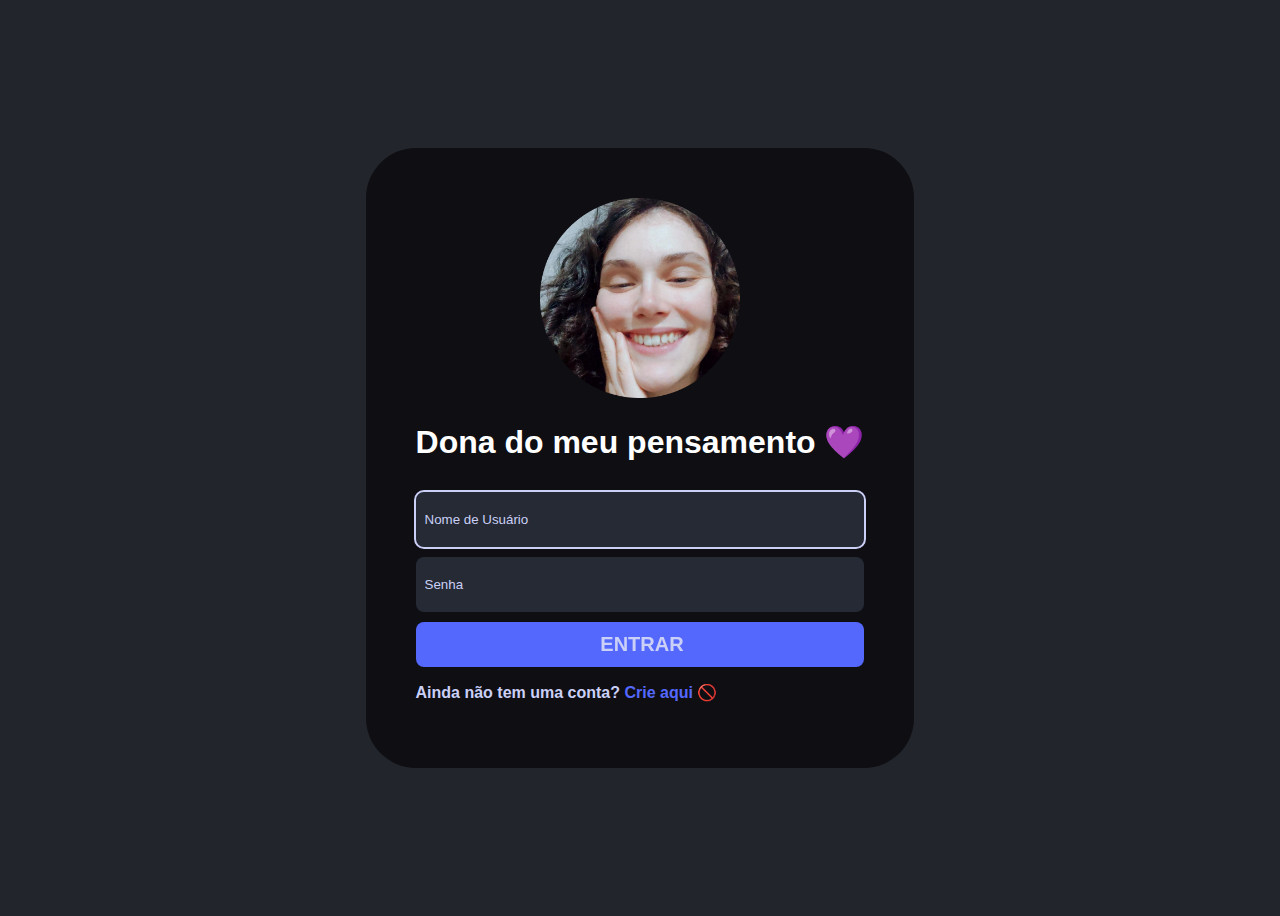
<file: index.html>
<!DOCTYPE html>
<html lang="pt-br">
<head>
    <meta charset="UTF-8">
    <meta http-equiv="X-UA-Compatible" content="IE=edge">
    <meta name="viewport" content="width=device-width, initial-scale=1.0">
    <link rel="stylesheet" href="acesso/style.css"> 
    <link rel="shortcut icon" href="./home/favicon.png" type="image/x-icon">
    <title>love</title>
</head>
<body>

    <div class="container-login">

        <div class="login">

            <div id="profile">
                <img src="acesso/Theme=Dark mode.png" alt="minha imagem">

                <h1>Dona do meu pensamento &#128156 </h1>
            </div>

            <form>

                <p id="sucesso">Sucesso !</p>

                <p id="preencha">Preencha todos os campos !</p>

                <p id="negado">Acesso negado !</p>

                <input required type="text" placeholder="Nome de Usuário" autofocus class="usuario">

                <input required type="password" placeholder="Senha" class="senha">

                <input type="submit" value="ENTRAR" onclick="send(); return false">

            </form>
            <p>Ainda não tem uma conta?
            <a href="criar conta/index.html">Crie aqui &#128683 </a>
        </p>
        </div>
    </div>
</body>
<script src="acesso/acesso.js"></script>
</html>
</file>
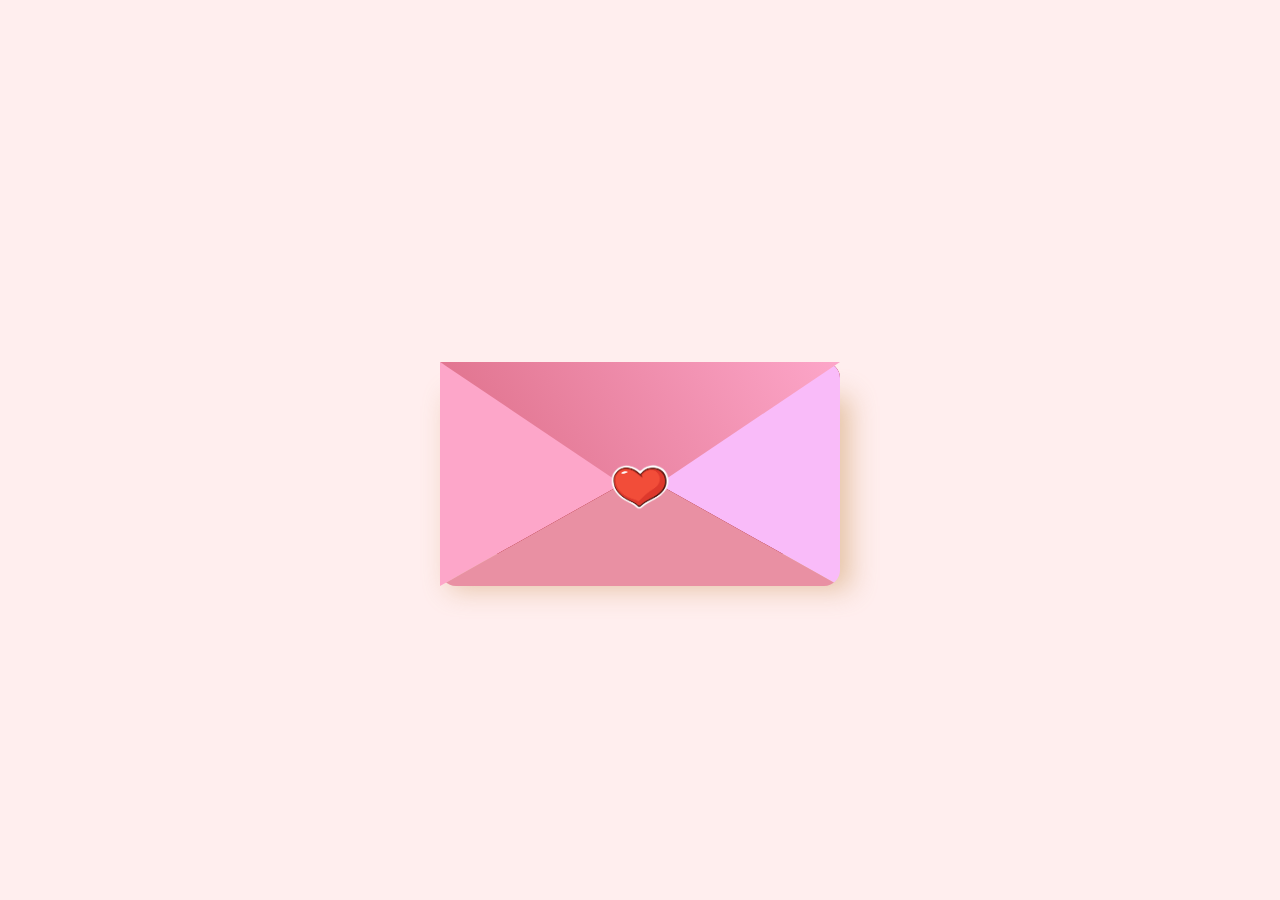
<file: presente/index.html>
<!DOCTYPE html>
<html lang="pt-br">
<head>
<title>cartinha</title>
<link rel="stylesheet" href="style.css" />
</head>
<body>
<div class="wrapper">
    <div class="env"></div>
    <img src="./heart.png" alt="">
    <div class="lettre">
        <div>
            Te adoro, Minha gatinha, lembre de mim quando tiver mal &#128152<br>
         <br>
            
        </div>
    </div>
    <div class="front"></div>
</div>
</body>
</html>
</file>
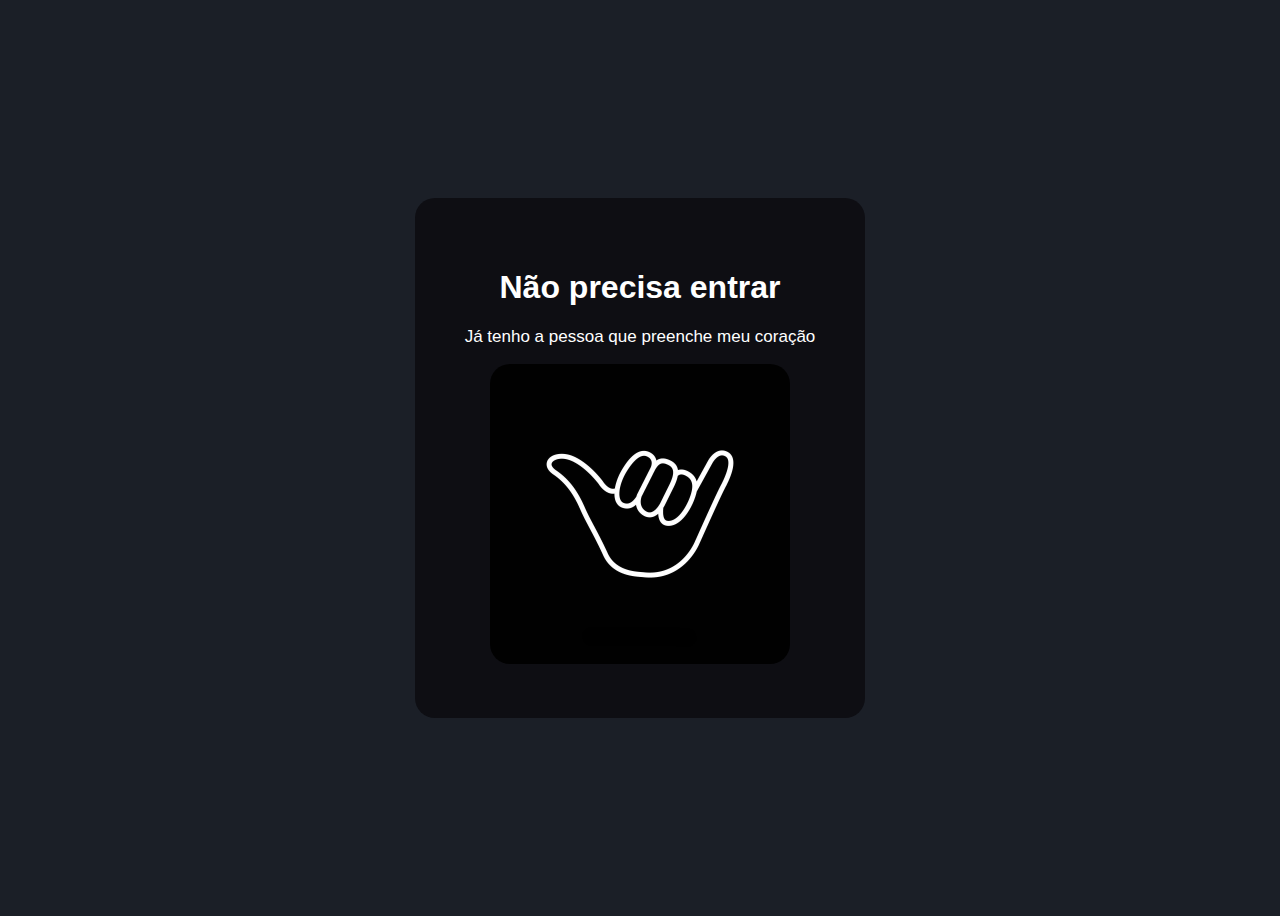
<file: error/erro.html>
<!DOCTYPE html>
<html lang="pt-br">
<head>
    <meta charset="UTF-8">
    <meta http-equiv="X-UA-Compatible" content="IE=edge">
    <meta name="viewport" content="width=device-width, initial-scale=1.0">
    <link rel="stylesheet" href="erro.css">
    <title>vaza</title>
</head>


<body>

    <div id="container">

        <div id="sai">

            <h1>Não precisa entrar</h1>

            <p>Já tenho a pessoa que preenche meu coração</p>

            <img src="hangloose.jpg" alt="">

        </div>
    </div>





    
</body>
</html>
</file>
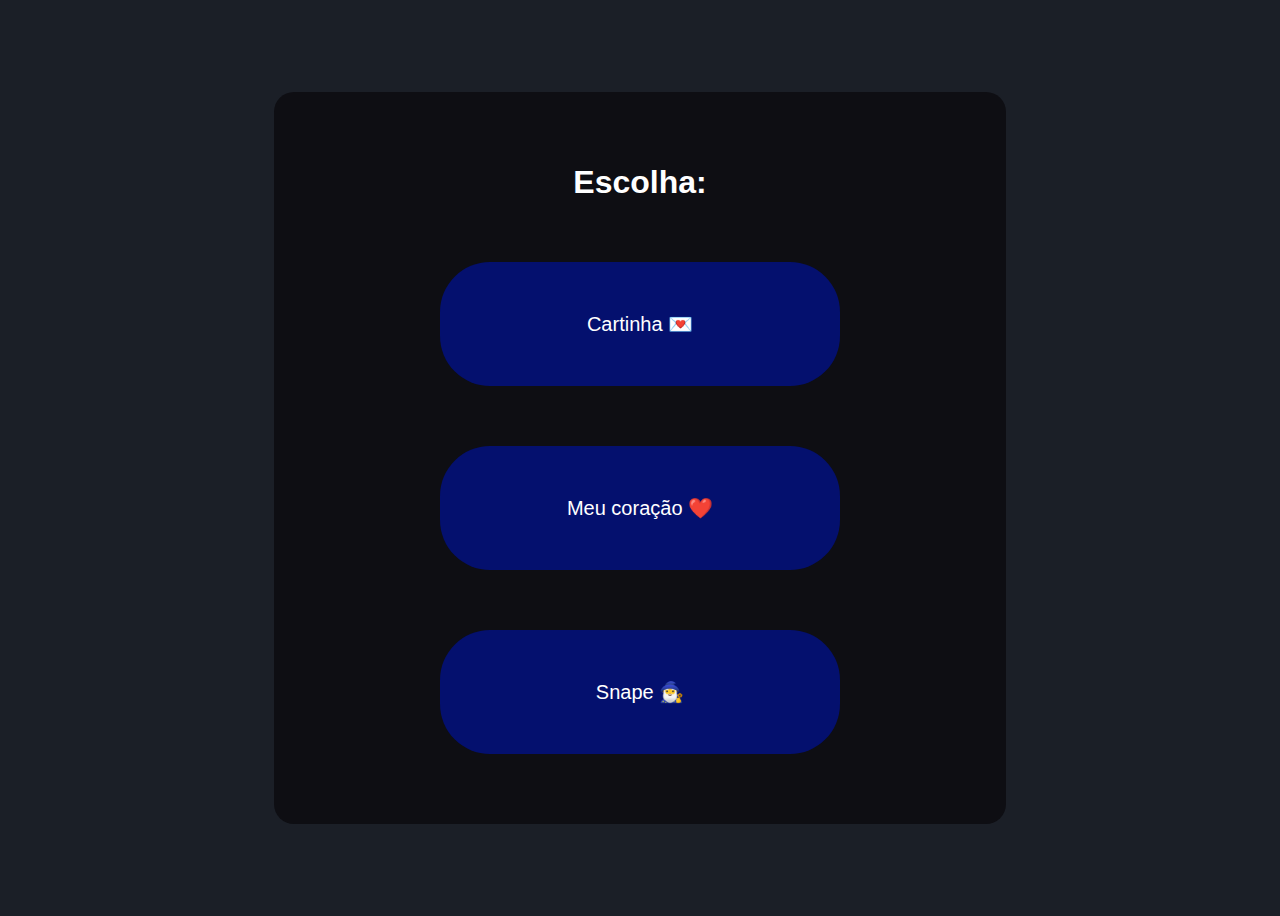
<file: presente/presente.html>
<!DOCTYPE html>
<html lang="pt-br">
<head>
    <meta charset="UTF-8">
    <meta http-equiv="X-UA-Compatible" content="IE=edge">
    <meta name="viewport" content="width=device-width, initial-scale=1.0">
    <link rel="stylesheet" href="presente.css">
    <title>Presente</title>
</head>
<body>

    <div id="container">

        <div id="escolha">

            <h1>Escolha:</h1>

    <div id="cafe">

    <a href="index.html">
        <p>Cartinha 💌</p>
    </a>

    </div>


    <div id="fast">

        <a href="coração/coracao.html">
            <p>Meu coração  ❤️</p>
        </a>
    
    </div>


    <div id="cine">

        <a href="../resgatado/resgatado.html">
            <p>Snape 🧙‍♂️</p>
        </a>
    
        </div>

    </div>
    </div>

</body>
</html>
</file>
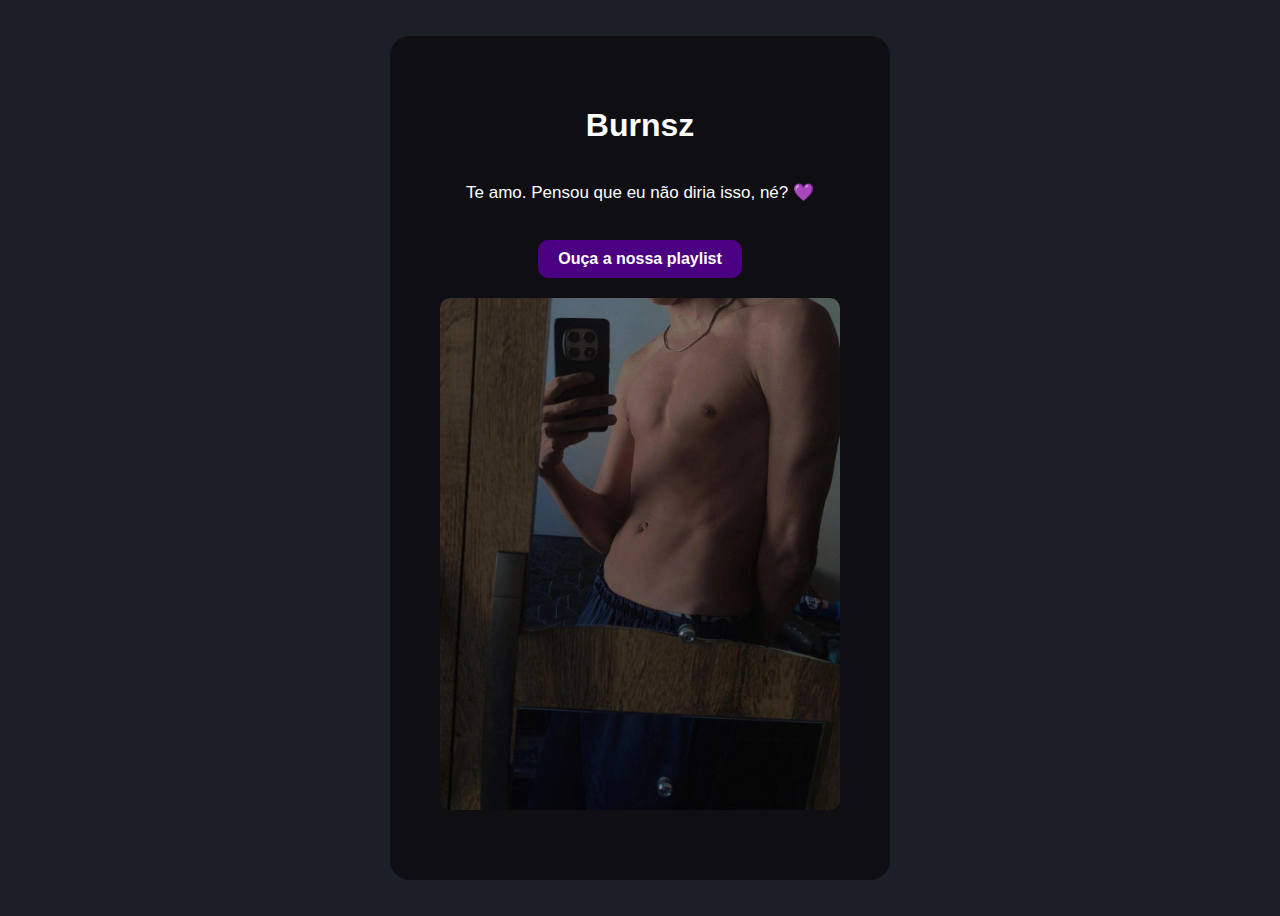
<file: resgatado/resgatado.html>
<!DOCTYPE html>
<html lang="pt-br">
<head>
    <meta charset="UTF-8">
    <meta http-equiv="X-UA-Compatible" content="IE=edge">
    <meta name="viewport" content="width=device-width, initial-scale=1.0">
    <link rel="stylesheet" href="resgatado.css">
    <link href="https://fonts.googleapis.com/css2?family=Dancing+Script:wght@400;600&display=swap" rel="stylesheet">
    <title>Sucesso</title>
</head>
<body>

    <div id="container">

        <div id="resgatado">

            <h1>Burnsz</h1>

            <p>Te amo. Pensou que eu não diria isso, né? 💜</p>

            
            <a class="button" href="https://open.spotify.com/playlist/42ykE05hQIbmTDjqutmS8s?si=4aee57fa3cc8414d" target="_blank">
                Ouça a nossa playlist
            </a>

            <img src="./th3.jpg" alt="">

        </div>

    </div>

</body>
</html>
</file>
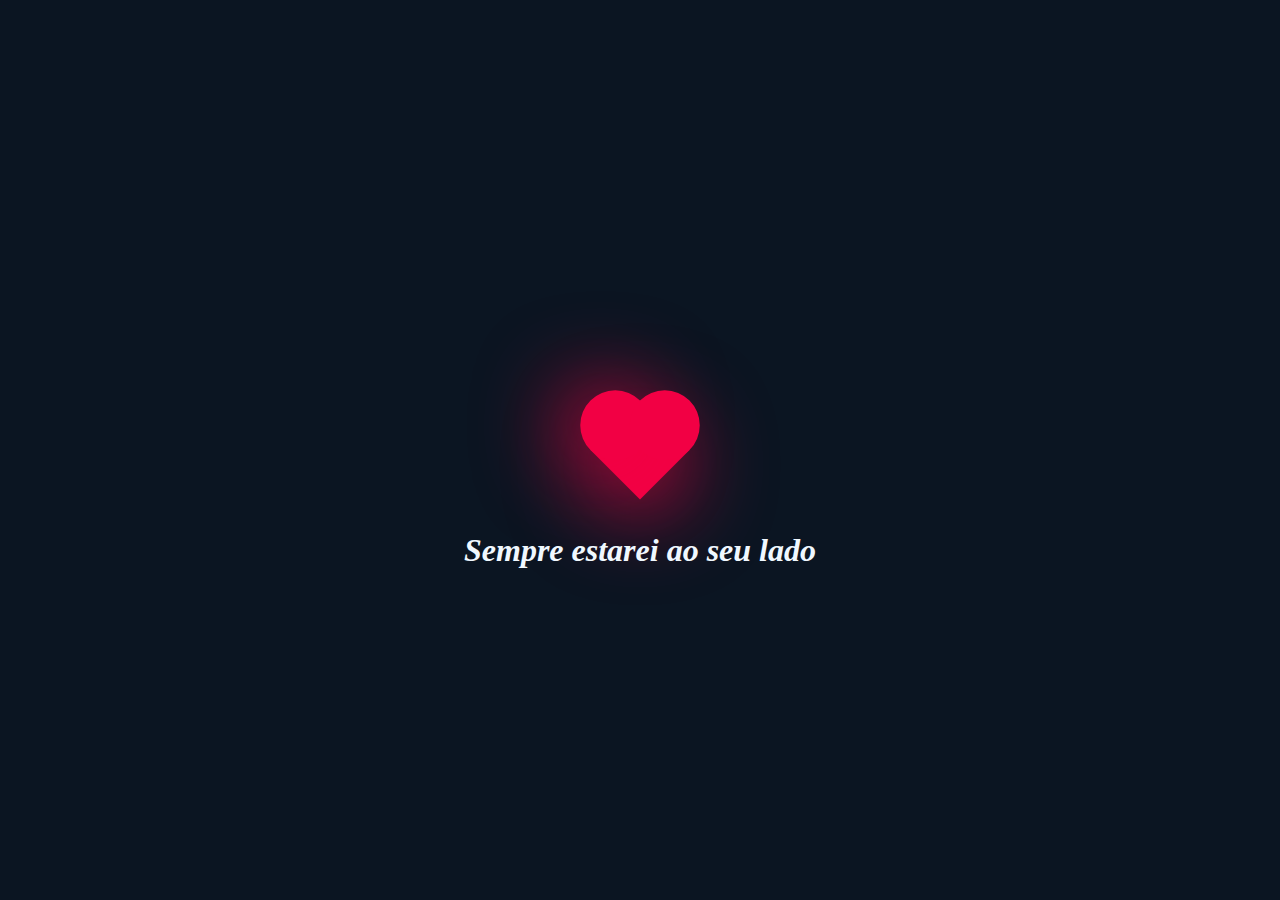
<file: presente/coração/coracao.html>
<html>
  <head>
    <title>CSS valentine gift</title>
    <link rel="stylesheet" type="text/css" href="coracao.css">
  </head>
  <body>
    <div class="heart"></div>
    <h1>Sempre estarei ao seu lado </h1>
  </body>
</html>
</file>
<file: acesso/style.css>
body{
    background-color: #22262c;
    font-family: Arial, Helvetica, sans-serif;
    color: white;
    user-select: none;
    overflow: hidden;
}

.container-login{
    display: flex;
    justify-content: space-around;
    align-items: center;
    height: 100vh;
    width: 100%px;
}

.login{
    background-color: #0e0e13;
    padding: 50px;
    border-radius: 50px;
}

#profile{
    text-align: center;
}

#profile img{
    width: 200px;
}

form{
    display: flex;
    flex-direction: column;
}

#sucesso, #preencha, #negado{
    display: none;
    text-align: center;
}

input{
    margin-top: 10px;
    padding: 5px;
    background-color: #252A34;
    border: none;
    height: 45px;
    border-radius: 8px;
    color: #CBD0F7;
    padding-left: 2%;
}

input:focus{
    outline: 2px solid #CBD0F7;
}

input::placeholder{
    color: #CBD0F7;
}

form [type="submit"]{
    display: block;
    background-color: #5568FE;
    font-size: 20px;
    font-weight: bold;
    cursor: pointer;
    transition: all .2s ease-in-out;
}

form [type="submit"]:hover{
    background-color: #3b4abe;
}

p{
    color: #CBD0F7;
    font-weight: bold;
}

a{
    text-decoration: none;
    font-weight: bold;
    color: #5568FE;
}
@media screen and (max-width: 76px8 ){
.container-login{
    width:100%;
    flex-direction: column;
}
}
</file>
<file: presente/style.css>
*,
*::before,
*::after {
  box-sizing: border-box;
  margin: 0;
  padding: 0;
}
body{
    min-height: 100vh;
    width: 100%;
    overflow: hidden;
    display: flex;
    justify-content: center;
    align-items: center;
    background: #ffeeee;
}
.wrapper{
    position: relative;
    width: 25rem;
    height: 12rem;
    margin-top: 1rem;
}
.env{
    width: 100%;
    height: 100%;
    inset: 0;
    position: absolute;
    box-shadow: 10px 35px 25px #c7935378;
}
.env::before{
    content: '';
    position: absolute;
    inset: 0;
    z-index: 2;
    background: linear-gradient(-120deg,
    #fda6c9,
    #da6881);
    clip-path: polygon(0% 0%,50% 70%,100% 0%);
    transform-origin: top;
    animation: openenv 2s linear forwards 2s;

}
.env::after{
    content: '';
    position: absolute;
    inset: 0;
    background: #960000;
    border-radius: 1rem;
}
.front{
    position: absolute;
    inset: 0;
    border-right: 12.5rem solid #f9bbf9;
    border-top: 7rem solid transparent;
    border-bottom: 7rem solid transparent;
    border-radius: 0 1rem 1rem 0;
}
.front::before{
    content: '';
    position: absolute;
    border-left: 12.5rem solid #fda6c9;
    border-bottom: 7rem solid transparent;
    border-top: 7rem solid transparent;
    top: -7rem;
}
.front::after{
    content: '';
    position: absolute;
    border-bottom: 7rem solid #e990a3;
    border-right: 12.5rem solid transparent;
    border-left: 12.5rem solid transparent;
    border-radius: 0 0 1rem 1rem;
}
img{
    position: absolute;
    top: 50%;
    left: 50%;
    width: 6rem;
    z-index: 5;
    transform-origin: top;
    transform: translate(-50%,-20%);
    animation: heart 1s forwards 1s;
}
.lettre{
    background: #eff;
    height: 95%;
    width: 90%;
    margin: .5rem auto;
    font-size: 1.5rem;
    color: #bd0707;
    font-family: 'pacifico';
    text-align: center;
    padding-top: 2rem;
    animation: lettre 1s forwards 4s;
}
@keyframes openenv {
    100%{
        transform: rotateX(180deg) translateY(-.3rem);
        z-index: -1;
        background: linear-gradient(45deg,#da6881,#f9bbf9);
    }
}
@keyframes lettre {
    100%{transform: translateY(-4.5rem);}
}
@keyframes heart {
    100%{transform: translate(-50%,-30%) scaleX(0);}
}
</file>
<file: error/erro.css>
body{
    background-color: #1B1F27;
    font-family: Arial, Helvetica, sans-serif;
    color: white;
    overflow: hidden;
    text-align: center;
    user-select: none;
}

p{
    font-size: 17px;
}

#container{
    display: flex;
    flex-direction: column;
    align-items: center;
    justify-content: space-around;
    height: 100vh;
    width: 100%;
}

#sai{
    background-color: #0e0e13;
    padding: 50px;
    border-radius: 20px;
}

img{
    width: 300px;
    border-radius: 20px;
}
@media screen and (max-width: 76px8 ){
    .container{
        width:100%;
        flex-direction: column;
    }
    }
</file>
<file: presente/presente.css>
body{
    background-color: #1B1F27;
    font-family: Arial, Helvetica, sans-serif;
    color: white;
    overflow: hidden;
}

h1{
    text-align: center;
}

a{
    text-decoration: none;
    color: white;
}

#container{
    display: flex;
    justify-content: space-around;
    align-items: center;
    height: 100vh;
    width: 100%;
}

#escolha{
    display: flex;
    flex-direction: column;
    gap: 20px;
    align-items: center;
    background-color: #0e0e13;
    padding: 50px;
    border-radius: 20px;
    width: 50%;
}

#cafe p, #fast p, #cine p{
    background-color: #04106e;
    padding: 50px;
    border-radius: 50px;
    font-size: 20px;
    width: 300px;
    text-align: center;
    transition: all .2s ease-in-out;
}

#cafe p:hover, #fast p:hover, #cine p:hover{
    background-color: #3b4abe;
}
@media screen and (max-width: 76px8 ){
    .container{
        width:100%;
        flex-direction: column;
    }
    }
</file>
<file: resgatado/resgatado.css>
body{
    background-color: #1B1F27;
    font-family: Arial, Helvetica, sans-serif;
    color: white;
    overflow: hidden;
    text-align: center;
    user-select: none;
}

p{
    font-size: 17px;
}

#container{
    display: flex;
    flex-direction: column;
    align-items: center;
    justify-content: center;
    height: 100vh;
}

#resgatado{
    background-color: #0e0e13;
    padding: 50px;
    border-radius: 20px;

    /* garantir que itens fiquem em coluna */
    display: flex;
    flex-direction: column;
    align-items: center;
}

img{
    width: 400px;
    border-radius: 10px;
    margin-top: 20px; /* espaço acima da imagem */
    margin-bottom: 20px; /* espaço abaixo da imagem */
}

.button {
    display: inline-block; /* ou block, se preferir que ocupe toda linha */
    margin-top: 20px;
    padding: 10px 20px;
    background-color: #4B0082;
    color: white;
    text-decoration: none;
    border-radius: 10px;
    font-weight: bold;
    transition: background-color 0.3s ease;
}

.button:hover {
    background-color: #6A0DAD;
}
</file>
<file: presente/coração/coracao.css>
body{
    margin: 0;
    padding: 0;
    min-height: 100vh;
    display: flex;
    align-items: center;
    justify-content: center;
    background: #0b1522;
 }

.heart{
    height: 70px;
    width: 70px;
    background: #f20044;
    position: absolute;
    transform: rotate(-45deg);
    box-shadow: -10px 10px 90px #f20044;
    animation: heart 0.6s linear infinite;
}

@keyframes heart{
    0%{
        transform: rotate(-45deg) scale(1.07);
    }
    80%{
        transform: rotate(-45deg) scale(1.0);
    }
    100%{
        transform: rotate(-45deg) scale(0.8);
    }
}

.heart:before{
    content: '';
    position: absolute;
    height: 70px;
    width: 70px;
    background-color: #f20044;
    top: -50%;
    border-radius: 50px;
    box-shadow: -10px -10px 90px #f20044;
}

.heart:after{
    content: '';
    position: absolute;
    height: 70px;
    width: 70px;
    background-color: #f20044;
    right: -50%;
    border-radius: 50px;
    box-shadow: -10px -10px -90px #f20044;
}

h1{
    color: aliceblue;
    text-align: center;
    font-family: 'Times New Roman', Times, serif;
    position: relative;
    vertical-align: bottom;
    bottom: -100px;
    font-style: oblique;
}
</file>
